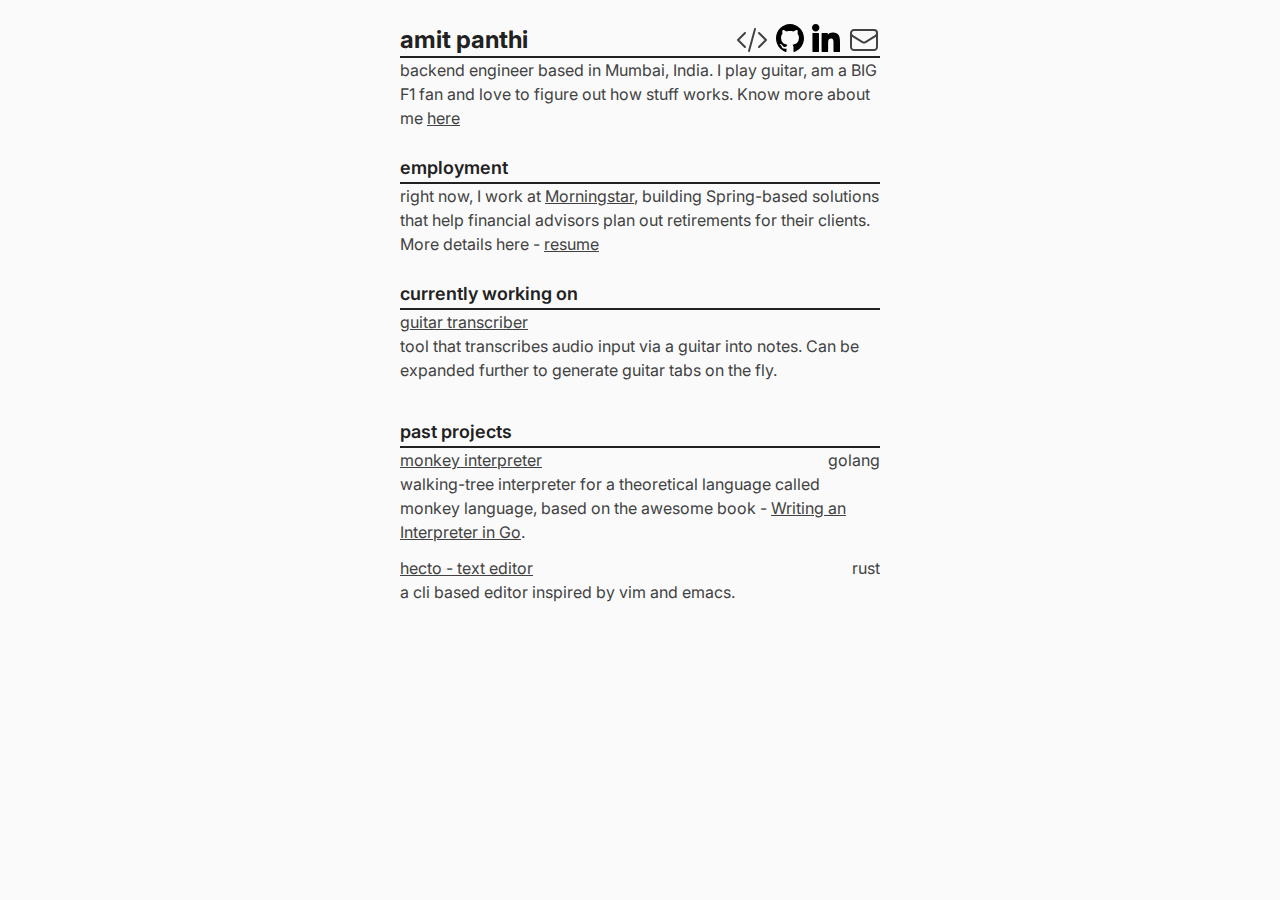
<file: index.html>
<!DOCTYPE html>
<html lang="en">
<head>
    <meta charset="UTF-8">
    <meta name="viewport" content="width=device-width, initial-scale=1.0">
    <link href="./src/output.css" rel="stylesheet">
    <title>Amit Panthi</title>
    <link rel="icon" type="image/x-icon" href="/resources/img/favicon.ico">
</head>
<body>
    <main>
        <div class="pt-6">
            <div class="flex justify-between  border-b-2 border-primary">
                <h1 class="text-2xl font-bold text-primary"><a href="/">amit panthi</a></h1>
                <div class="flex gap-2">
                    <a href="./devlog.html">
                        <svg class="size-8" xmlns="http://www.w3.org/2000/svg" fill="none" viewBox="0 0 24 24" stroke-width="1.5" stroke="currentColor" class="size-6">
                            <path stroke-linecap="round" stroke-linejoin="round" d="M17.25 6.75 22.5 12l-5.25 5.25m-10.5 0L1.5 12l5.25-5.25m7.5-3-4.5 16.5" />
                          </svg>                          
                    </a>
                    <a href="https://github.com/amitpanthi">
                        <svg class="size-7" viewBox="0 0 20 20" version="1.1" xmlns="http://www.w3.org/2000/svg" xmlns:xlink="http://www.w3.org/1999/xlink" fill="#000000"><g id="SVGRepo_bgCarrier" stroke-width="0"></g><g id="SVGRepo_tracerCarrier" stroke-linecap="round" stroke-linejoin="round"></g><g id="SVGRepo_iconCarrier"> <desc>Created with Sketch.</desc> <defs> </defs> <g id="Page-1" stroke="none" stroke-width="1" fill="none" fill-rule="evenodd"> <g id="Dribbble-Light-Preview" transform="translate(-140.000000, -7559.000000)" fill="#000000"> <g id="icons" transform="translate(56.000000, 160.000000)"> <path d="M94,7399 C99.523,7399 104,7403.59 104,7409.253 C104,7413.782 101.138,7417.624 97.167,7418.981 C96.66,7419.082 96.48,7418.762 96.48,7418.489 C96.48,7418.151 96.492,7417.047 96.492,7415.675 C96.492,7414.719 96.172,7414.095 95.813,7413.777 C98.04,7413.523 100.38,7412.656 100.38,7408.718 C100.38,7407.598 99.992,7406.684 99.35,7405.966 C99.454,7405.707 99.797,7404.664 99.252,7403.252 C99.252,7403.252 98.414,7402.977 96.505,7404.303 C95.706,7404.076 94.85,7403.962 94,7403.958 C93.15,7403.962 92.295,7404.076 91.497,7404.303 C89.586,7402.977 88.746,7403.252 88.746,7403.252 C88.203,7404.664 88.546,7405.707 88.649,7405.966 C88.01,7406.684 87.619,7407.598 87.619,7408.718 C87.619,7412.646 89.954,7413.526 92.175,7413.785 C91.889,7414.041 91.63,7414.493 91.54,7415.156 C90.97,7415.418 89.522,7415.871 88.63,7414.304 C88.63,7414.304 88.101,7413.319 87.097,7413.247 C87.097,7413.247 86.122,7413.234 87.029,7413.87 C87.029,7413.87 87.684,7414.185 88.139,7415.37 C88.139,7415.37 88.726,7417.2 91.508,7416.58 C91.513,7417.437 91.522,7418.245 91.522,7418.489 C91.522,7418.76 91.338,7419.077 90.839,7418.982 C86.865,7417.627 84,7413.783 84,7409.253 C84,7403.59 88.478,7399 94,7399""> </path> </g> </g> </g> </g></svg>
                    </a>
                    <a href="https://www.linkedin.com/in/amit-panthi/">
                        <svg class="size-7" fill="#000000" height="200px" width="200px" version="1.1" id="Layer_1" xmlns="http://www.w3.org/2000/svg" xmlns:xlink="http://www.w3.org/1999/xlink" viewBox="0 0 310 310" xml:space="preserve"><g id="SVGRepo_bgCarrier" stroke-width="0"></g><g id="SVGRepo_tracerCarrier" stroke-linecap="round" stroke-linejoin="round"></g><g id="SVGRepo_iconCarrier"> <g id="XMLID_801_"> <path id="XMLID_802_" d="M72.16,99.73H9.927c-2.762,0-5,2.239-5,5v199.928c0,2.762,2.238,5,5,5H72.16c2.762,0,5-2.238,5-5V104.73 C77.16,101.969,74.922,99.73,72.16,99.73z"></path> <path id="XMLID_803_" d="M41.066,0.341C18.422,0.341,0,18.743,0,41.362C0,63.991,18.422,82.4,41.066,82.4 c22.626,0,41.033-18.41,41.033-41.038C82.1,18.743,63.692,0.341,41.066,0.341z"></path> <path id="XMLID_804_" d="M230.454,94.761c-24.995,0-43.472,10.745-54.679,22.954V104.73c0-2.761-2.238-5-5-5h-59.599 c-2.762,0-5,2.239-5,5v199.928c0,2.762,2.238,5,5,5h62.097c2.762,0,5-2.238,5-5v-98.918c0-33.333,9.054-46.319,32.29-46.319 c25.306,0,27.317,20.818,27.317,48.034v97.204c0,2.762,2.238,5,5,5H305c2.762,0,5-2.238,5-5V194.995 C310,145.43,300.549,94.761,230.454,94.761z"></path> </g> </g></svg>
                    </a>
                    
                    <a href="mailto:apanthi08@gmail.com">
                        <svg xmlns="http://www.w3.org/2000/svg" fill="none" viewBox="0 0 24 24" stroke-width="1.5" stroke="currentColor" class="size-8">
                            <path stroke-linecap="round" stroke-linejoin="round" d="M21.75 6.75v10.5a2.25 2.25 0 0 1-2.25 2.25h-15a2.25 2.25 0 0 1-2.25-2.25V6.75m19.5 0A2.25 2.25 0 0 0 19.5 4.5h-15a2.25 2.25 0 0 0-2.25 2.25m19.5 0v.243a2.25 2.25 0 0 1-1.07 1.916l-7.5 4.615a2.25 2.25 0 0 1-2.36 0L3.32 8.91a2.25 2.25 0 0 1-1.07-1.916V6.75" />
                          </svg>
                    </a>
                </div>
            </div>
            <span>backend engineer based in Mumbai, India. I play guitar, am a BIG F1 fan and love to figure out how stuff works. Know more about me <a class="underline" href="/about.html">here</a></span>
            <!-- <br>
            <span>for chatting about tech, music, guitars, f1 or anything in between, feel free to <a href="mailto:apanthi08@gmail.com" class="underline">hit me up via email.</a></span> -->
        </div>
    
        <div class="pt-6">
            <h3 class="text-lg text-primary font-semibold border-b-2 border-primary">employment</h3>
            <span>right now, I work at <a class="underline" href="https://www.morningstar.com/">Morningstar</a>, building Spring-based solutions that help financial advisors plan out retirements for their clients. More details here - <a href="../resources/AmitPanthi Resume.pdf" download="Amit's Resume.pdf" class="underline">resume</a>
            </span>
        </div>

        <div class="pt-6"> 
            <h3 class="text-lg font-semibold border-b-2 border-primary text-primary">currently working on</h3>
            
            <div class="pb-3"> <!-- project container -->
                <div class="flex justify-start">
                    <span class="underline">guitar transcriber</span>
                </div>
                <span>tool that transcribes audio input via a guitar into notes. Can be expanded further to generate guitar tabs on the fly.</span>
            </div>
        </div>
    
        <div class="pt-6"> 
            <h3 class="text-lg font-semibold border-b-2 border-primary text-primary">past projects</h3>
            
            <div class="pb-3"> <!-- project container -->
                <div class="flex justify-between">
                    <a class="underline" href="/monkey.html">monkey interpreter</a>
                    <span>golang</span>
                </div>
                <span>walking-tree interpreter for a theoretical language called monkey language, based on the awesome book - <a class="underline" href="https://interpreterbook.com/">Writing an Interpreter in Go</a>.</span>
            </div>

            <div class="pb-3"> <!-- project container -->
                <div class="flex justify-between">
                    <a class="underline" href="/hecto.html">hecto - text editor</a>
                    <span>rust</span>
                </div>
                <span>a cli based editor inspired by vim and emacs.</span>
            </div>
        </div>
    </main>
</body>
</html>
</file>
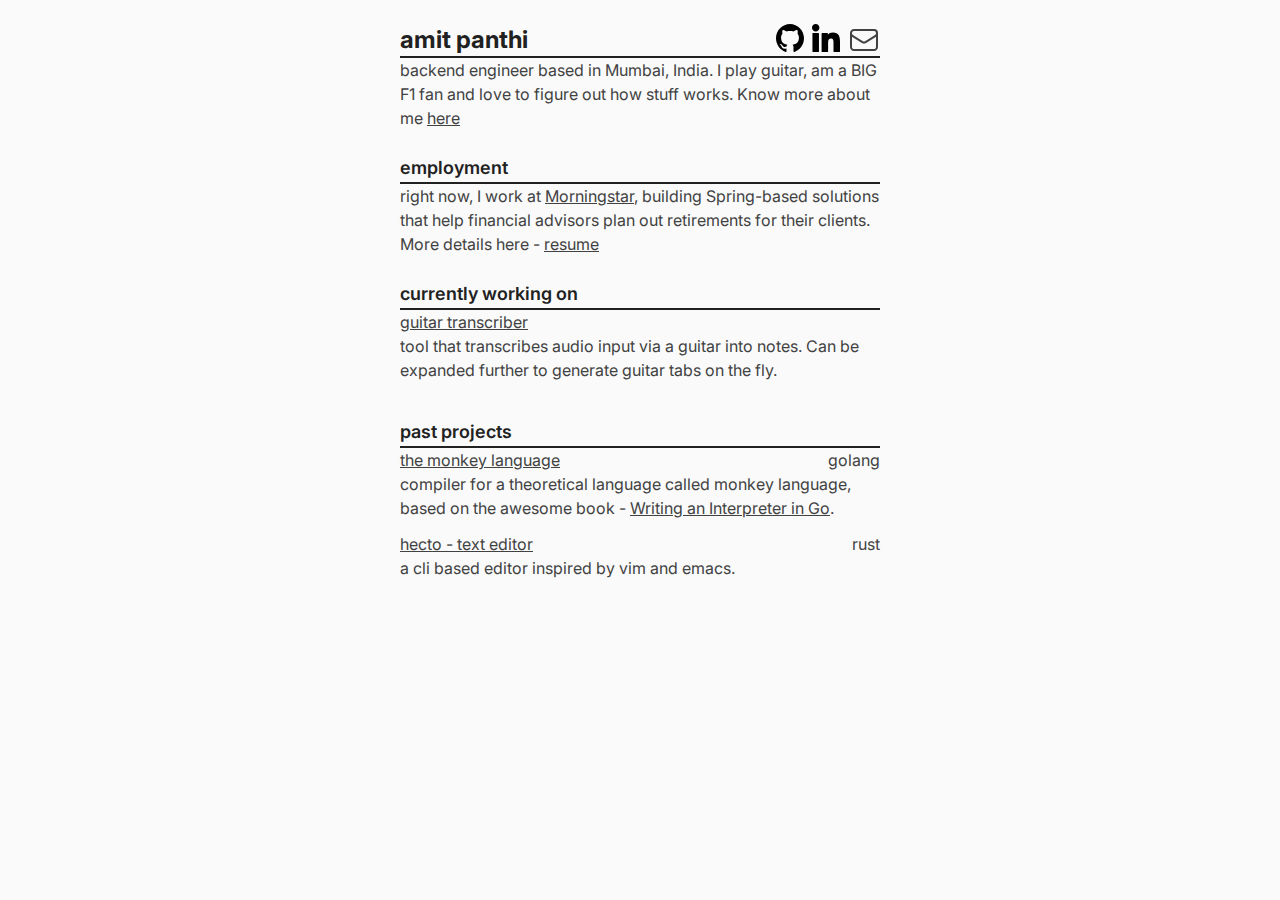
<file: src/index.html>
<!DOCTYPE html>
<html lang="en">
<head>
    <meta charset="UTF-8">
    <meta name="viewport" content="width=device-width, initial-scale=1.0">
    <link href="./output.css" rel="stylesheet">
</head>
<body>
    <main>
        <div class="pt-6">
            <div class="flex justify-between  border-b-2 border-primary">
                <h1 class="text-2xl font-bold text-primary"><a href="/src/index.html">amit panthi</a></h1>
                <div class="flex gap-2">
                    <a href="https://github.com/amitpanthi">
                        <svg class="size-7" viewBox="0 0 20 20" version="1.1" xmlns="http://www.w3.org/2000/svg" xmlns:xlink="http://www.w3.org/1999/xlink" fill="#000000"><g id="SVGRepo_bgCarrier" stroke-width="0"></g><g id="SVGRepo_tracerCarrier" stroke-linecap="round" stroke-linejoin="round"></g><g id="SVGRepo_iconCarrier"> <desc>Created with Sketch.</desc> <defs> </defs> <g id="Page-1" stroke="none" stroke-width="1" fill="none" fill-rule="evenodd"> <g id="Dribbble-Light-Preview" transform="translate(-140.000000, -7559.000000)" fill="#000000"> <g id="icons" transform="translate(56.000000, 160.000000)"> <path d="M94,7399 C99.523,7399 104,7403.59 104,7409.253 C104,7413.782 101.138,7417.624 97.167,7418.981 C96.66,7419.082 96.48,7418.762 96.48,7418.489 C96.48,7418.151 96.492,7417.047 96.492,7415.675 C96.492,7414.719 96.172,7414.095 95.813,7413.777 C98.04,7413.523 100.38,7412.656 100.38,7408.718 C100.38,7407.598 99.992,7406.684 99.35,7405.966 C99.454,7405.707 99.797,7404.664 99.252,7403.252 C99.252,7403.252 98.414,7402.977 96.505,7404.303 C95.706,7404.076 94.85,7403.962 94,7403.958 C93.15,7403.962 92.295,7404.076 91.497,7404.303 C89.586,7402.977 88.746,7403.252 88.746,7403.252 C88.203,7404.664 88.546,7405.707 88.649,7405.966 C88.01,7406.684 87.619,7407.598 87.619,7408.718 C87.619,7412.646 89.954,7413.526 92.175,7413.785 C91.889,7414.041 91.63,7414.493 91.54,7415.156 C90.97,7415.418 89.522,7415.871 88.63,7414.304 C88.63,7414.304 88.101,7413.319 87.097,7413.247 C87.097,7413.247 86.122,7413.234 87.029,7413.87 C87.029,7413.87 87.684,7414.185 88.139,7415.37 C88.139,7415.37 88.726,7417.2 91.508,7416.58 C91.513,7417.437 91.522,7418.245 91.522,7418.489 C91.522,7418.76 91.338,7419.077 90.839,7418.982 C86.865,7417.627 84,7413.783 84,7409.253 C84,7403.59 88.478,7399 94,7399""> </path> </g> </g> </g> </g></svg>
                    </a>
                    <a href="https://www.linkedin.com/in/amit-panthi/">
                        <svg class="size-7" fill="#000000" height="200px" width="200px" version="1.1" id="Layer_1" xmlns="http://www.w3.org/2000/svg" xmlns:xlink="http://www.w3.org/1999/xlink" viewBox="0 0 310 310" xml:space="preserve"><g id="SVGRepo_bgCarrier" stroke-width="0"></g><g id="SVGRepo_tracerCarrier" stroke-linecap="round" stroke-linejoin="round"></g><g id="SVGRepo_iconCarrier"> <g id="XMLID_801_"> <path id="XMLID_802_" d="M72.16,99.73H9.927c-2.762,0-5,2.239-5,5v199.928c0,2.762,2.238,5,5,5H72.16c2.762,0,5-2.238,5-5V104.73 C77.16,101.969,74.922,99.73,72.16,99.73z"></path> <path id="XMLID_803_" d="M41.066,0.341C18.422,0.341,0,18.743,0,41.362C0,63.991,18.422,82.4,41.066,82.4 c22.626,0,41.033-18.41,41.033-41.038C82.1,18.743,63.692,0.341,41.066,0.341z"></path> <path id="XMLID_804_" d="M230.454,94.761c-24.995,0-43.472,10.745-54.679,22.954V104.73c0-2.761-2.238-5-5-5h-59.599 c-2.762,0-5,2.239-5,5v199.928c0,2.762,2.238,5,5,5h62.097c2.762,0,5-2.238,5-5v-98.918c0-33.333,9.054-46.319,32.29-46.319 c25.306,0,27.317,20.818,27.317,48.034v97.204c0,2.762,2.238,5,5,5H305c2.762,0,5-2.238,5-5V194.995 C310,145.43,300.549,94.761,230.454,94.761z"></path> </g> </g></svg>
                    </a>
                    
                    <a href="mailto:apanthi08@gmail.com">
                        <svg xmlns="http://www.w3.org/2000/svg" fill="none" viewBox="0 0 24 24" stroke-width="1.5" stroke="currentColor" class="size-8">
                            <path stroke-linecap="round" stroke-linejoin="round" d="M21.75 6.75v10.5a2.25 2.25 0 0 1-2.25 2.25h-15a2.25 2.25 0 0 1-2.25-2.25V6.75m19.5 0A2.25 2.25 0 0 0 19.5 4.5h-15a2.25 2.25 0 0 0-2.25 2.25m19.5 0v.243a2.25 2.25 0 0 1-1.07 1.916l-7.5 4.615a2.25 2.25 0 0 1-2.36 0L3.32 8.91a2.25 2.25 0 0 1-1.07-1.916V6.75" />
                          </svg>
                    </a>
                </div>
            </div>
            <span>backend engineer based in Mumbai, India. I play guitar, am a BIG F1 fan and love to figure out how stuff works. Know more about me <a class="underline" href="/src/about.html">here</a></span>
            <!-- <br>
            <span>for chatting about tech, music, guitars, f1 or anything in between, feel free to <a href="mailto:apanthi08@gmail.com" class="underline">hit me up via email.</a></span> -->
        </div>
    
        <div class="pt-6">
            <h3 class="text-lg text-primary font-semibold border-b-2 border-primary">employment</h3>
            <span>right now, I work at <a class="underline" href="https://www.morningstar.com/">Morningstar</a>, building Spring-based solutions that help financial advisors plan out retirements for their clients. More details here - <a href="../resources/AmitPanthi Resume.pdf" download="Amit's Resume.pdf" class="underline">resume</a>
            </span>
        </div>

        <div class="pt-6"> 
            <h3 class="text-lg font-semibold border-b-2 border-primary text-primary">currently working on</h3>
            
            <div class="pb-3"> <!-- project container -->
                <div class="flex justify-start">
                    <span class="underline">guitar transcriber</span>
                </div>
                <span>tool that transcribes audio input via a guitar into notes. Can be expanded further to generate guitar tabs on the fly.</span>
            </div>
        </div>
    
        <div class="pt-6"> 
            <h3 class="text-lg font-semibold border-b-2 border-primary text-primary">past projects</h3>
            
            <div class="pb-3"> <!-- project container -->
                <div class="flex justify-between">
                    <span class="underline">the monkey language</span>
                    <span>golang</span>
                </div>
                <span>compiler for a theoretical language called monkey language, based on the awesome book - <a class="underline" href="https://interpreterbook.com/">Writing an Interpreter in Go</a>.</span>
            </div>

            <div class="pb-3"> <!-- project container -->
                <div class="flex justify-between">
                    <span class="underline">hecto - text editor</span>
                    <span>rust</span>
                </div>
                <span>a cli based editor inspired by vim and emacs.</span>
            </div>
        </div>
    </main>
</body>
</html>
</file>
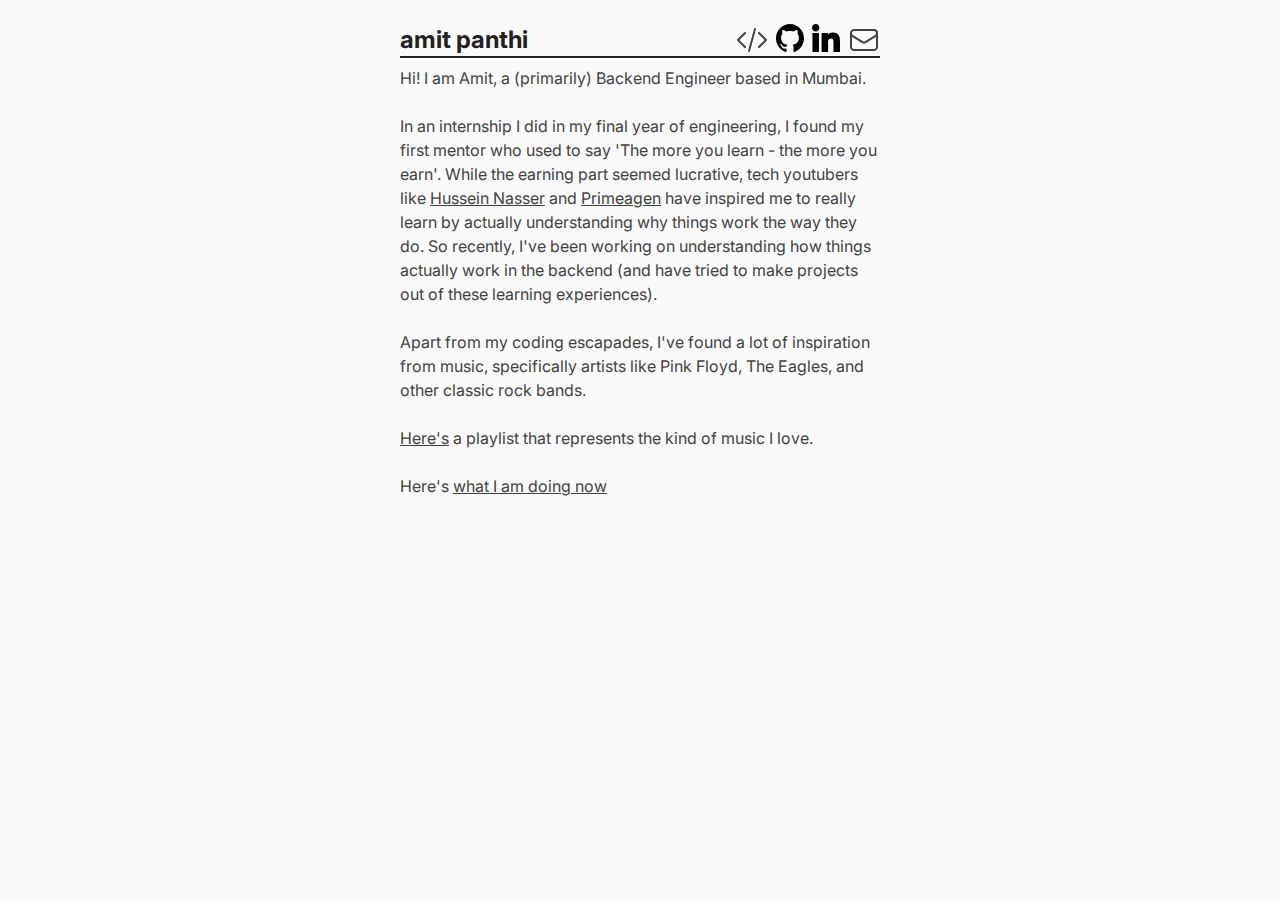
<file: about.html>
<!DOCTYPE html>
<html lang="en">
<head>
    <meta charset="UTF-8">
    <meta name="viewport" content="width=device-width, initial-scale=1.0">
    <link href="./src/output.css" rel="stylesheet">
    <title>About</title>
    <link rel="icon" type="image/x-icon" href="/resources/img/favicon.ico">
</head>
<body>
    <main>
        <div class="flex justify-between  border-b-2 border-primary pt-6">
            <h1 class="text-2xl font-bold text-primary"><a href="/">amit panthi</a></h1>
            <div class="flex gap-2">
                <a href="./devlog.html">
                    <svg class="size-8" xmlns="http://www.w3.org/2000/svg" fill="none" viewBox="0 0 24 24" stroke-width="1.5" stroke="currentColor" class="size-6">
                        <path stroke-linecap="round" stroke-linejoin="round" d="M17.25 6.75 22.5 12l-5.25 5.25m-10.5 0L1.5 12l5.25-5.25m7.5-3-4.5 16.5" />
                      </svg>                          
                </a>
                <a href="https://github.com/amitpanthi">
                    <svg class="size-7" viewBox="0 0 20 20" version="1.1" xmlns="http://www.w3.org/2000/svg" xmlns:xlink="http://www.w3.org/1999/xlink" fill="#000000"><g id="SVGRepo_bgCarrier" stroke-width="0"></g><g id="SVGRepo_tracerCarrier" stroke-linecap="round" stroke-linejoin="round"></g><g id="SVGRepo_iconCarrier"> <desc>Created with Sketch.</desc> <defs> </defs> <g id="Page-1" stroke="none" stroke-width="1" fill="none" fill-rule="evenodd"> <g id="Dribbble-Light-Preview" transform="translate(-140.000000, -7559.000000)" fill="#000000"> <g id="icons" transform="translate(56.000000, 160.000000)"> <path d="M94,7399 C99.523,7399 104,7403.59 104,7409.253 C104,7413.782 101.138,7417.624 97.167,7418.981 C96.66,7419.082 96.48,7418.762 96.48,7418.489 C96.48,7418.151 96.492,7417.047 96.492,7415.675 C96.492,7414.719 96.172,7414.095 95.813,7413.777 C98.04,7413.523 100.38,7412.656 100.38,7408.718 C100.38,7407.598 99.992,7406.684 99.35,7405.966 C99.454,7405.707 99.797,7404.664 99.252,7403.252 C99.252,7403.252 98.414,7402.977 96.505,7404.303 C95.706,7404.076 94.85,7403.962 94,7403.958 C93.15,7403.962 92.295,7404.076 91.497,7404.303 C89.586,7402.977 88.746,7403.252 88.746,7403.252 C88.203,7404.664 88.546,7405.707 88.649,7405.966 C88.01,7406.684 87.619,7407.598 87.619,7408.718 C87.619,7412.646 89.954,7413.526 92.175,7413.785 C91.889,7414.041 91.63,7414.493 91.54,7415.156 C90.97,7415.418 89.522,7415.871 88.63,7414.304 C88.63,7414.304 88.101,7413.319 87.097,7413.247 C87.097,7413.247 86.122,7413.234 87.029,7413.87 C87.029,7413.87 87.684,7414.185 88.139,7415.37 C88.139,7415.37 88.726,7417.2 91.508,7416.58 C91.513,7417.437 91.522,7418.245 91.522,7418.489 C91.522,7418.76 91.338,7419.077 90.839,7418.982 C86.865,7417.627 84,7413.783 84,7409.253 C84,7403.59 88.478,7399 94,7399""> </path> </g> </g> </g> </g></svg>
                </a>
                <a href="https://www.linkedin.com/in/amit-panthi/">
                    <svg class="size-7" fill="#000000" height="200px" width="200px" version="1.1" id="Layer_1" xmlns="http://www.w3.org/2000/svg" xmlns:xlink="http://www.w3.org/1999/xlink" viewBox="0 0 310 310" xml:space="preserve"><g id="SVGRepo_bgCarrier" stroke-width="0"></g><g id="SVGRepo_tracerCarrier" stroke-linecap="round" stroke-linejoin="round"></g><g id="SVGRepo_iconCarrier"> <g id="XMLID_801_"> <path id="XMLID_802_" d="M72.16,99.73H9.927c-2.762,0-5,2.239-5,5v199.928c0,2.762,2.238,5,5,5H72.16c2.762,0,5-2.238,5-5V104.73 C77.16,101.969,74.922,99.73,72.16,99.73z"></path> <path id="XMLID_803_" d="M41.066,0.341C18.422,0.341,0,18.743,0,41.362C0,63.991,18.422,82.4,41.066,82.4 c22.626,0,41.033-18.41,41.033-41.038C82.1,18.743,63.692,0.341,41.066,0.341z"></path> <path id="XMLID_804_" d="M230.454,94.761c-24.995,0-43.472,10.745-54.679,22.954V104.73c0-2.761-2.238-5-5-5h-59.599 c-2.762,0-5,2.239-5,5v199.928c0,2.762,2.238,5,5,5h62.097c2.762,0,5-2.238,5-5v-98.918c0-33.333,9.054-46.319,32.29-46.319 c25.306,0,27.317,20.818,27.317,48.034v97.204c0,2.762,2.238,5,5,5H305c2.762,0,5-2.238,5-5V194.995 C310,145.43,300.549,94.761,230.454,94.761z"></path> </g> </g></svg>
                </a>
                
                <a href="mailto:apanthi08@gmail.com">
                    <svg xmlns="http://www.w3.org/2000/svg" fill="none" viewBox="0 0 24 24" stroke-width="1.5" stroke="currentColor" class="size-8">
                        <path stroke-linecap="round" stroke-linejoin="round" d="M21.75 6.75v10.5a2.25 2.25 0 0 1-2.25 2.25h-15a2.25 2.25 0 0 1-2.25-2.25V6.75m19.5 0A2.25 2.25 0 0 0 19.5 4.5h-15a2.25 2.25 0 0 0-2.25 2.25m19.5 0v.243a2.25 2.25 0 0 1-1.07 1.916l-7.5 4.615a2.25 2.25 0 0 1-2.36 0L3.32 8.91a2.25 2.25 0 0 1-1.07-1.916V6.75" />
                      </svg>
                </a>
            </div>
        </div>
        <div class="pt-2">
            <span>Hi! I am Amit, a (primarily) Backend Engineer based in Mumbai.</span> <br><br>
            <span>In an internship I did in my final year of engineering, I found my first mentor who used to say 'The more you learn - the more you earn'. While the earning part seemed lucrative, tech youtubers like <a class="underline" href="https://www.youtube.com/@hnasr">Hussein Nasser</a> and <a href="https://www.youtube.com/@ThePrimeTimeagen" class="underline">Primeagen</a> have inspired me to really learn by actually understanding why things work the way they do. So recently, I've been working on understanding how things actually work in the backend (and have tried to make projects out of these learning experiences).</span> <br><br>
            <span>Apart from my coding escapades, I've found a lot of inspiration from music, specifically artists like Pink Floyd, The Eagles, and other classic rock bands.</span> <br><br>
            <span><a class="underline" href="https://open.spotify.com/playlist/1F0Kp9x2nicggMhW96GKWY?si=a2ee7b1db3654972">Here's</a> a playlist that represents the kind of music I love.</span> <br><br>
            <span>Here's <a class="underline" href="/now.html">what I am doing now</a></span>
        </div>
    </main>
</body>
</html>
</file>
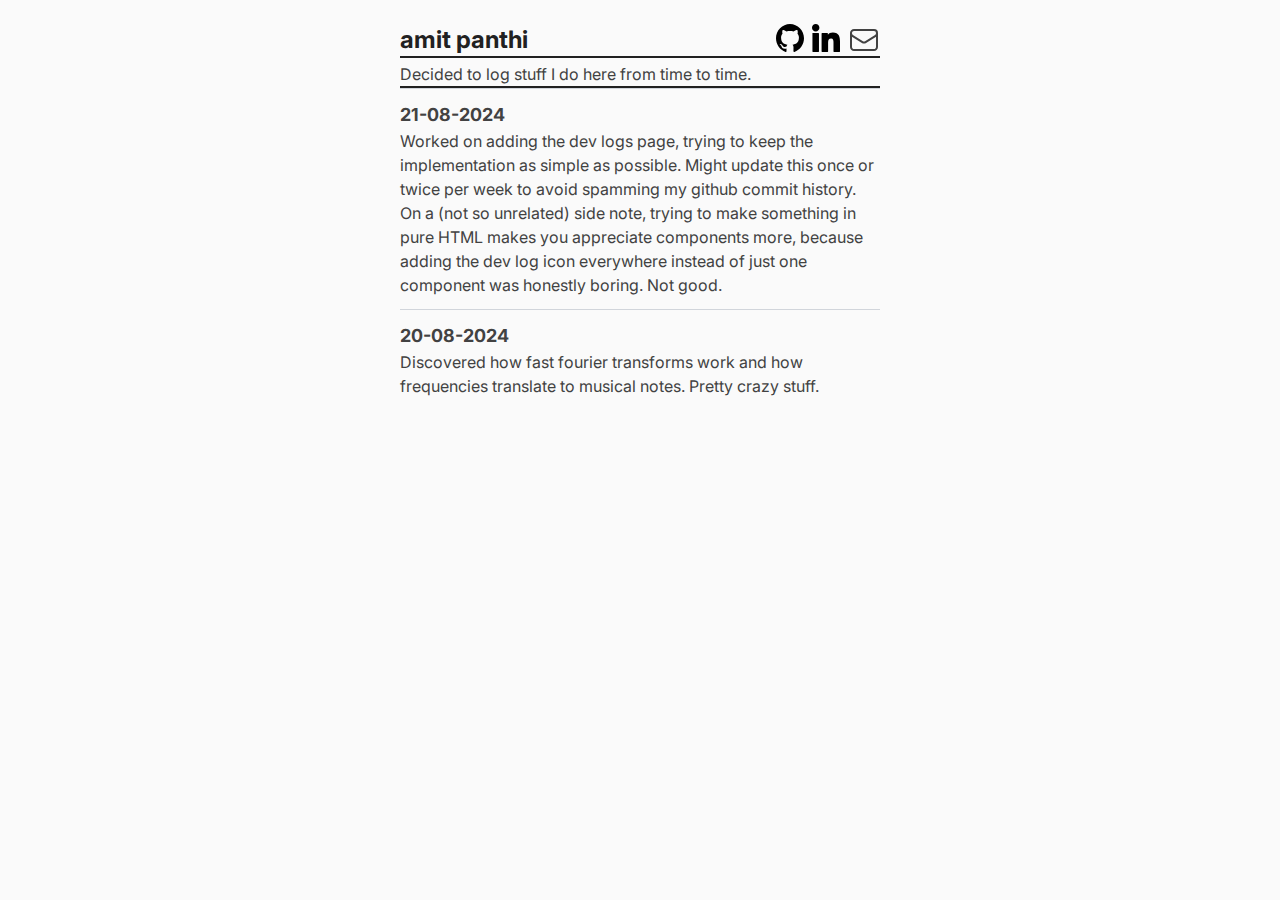
<file: devlog.html>
<!DOCTYPE html>
<html lang="en">
<head>
    <meta charset="UTF-8">
    <meta name="viewport" content="width=device-width, initial-scale=1.0">
    <title>Document</title>
    <link rel="icon" type="image/x-icon" href="/resources/img/favicon.ico">
    <!-- <script data-main = "scripts/parseLogContents" src = "scripts/require.js"></script> -->
    <script src="./src/parseLogContents.js"></script>
    <link href="./src/output.css" rel="stylesheet">
</head>
<body>
    <main>
        <div class="flex justify-between  border-b-2 border-primary pt-6">
            <h1 class="text-2xl font-bold text-primary"><a href="/">amit panthi</a></h1>
            <div class="flex gap-2">
                <a href="https://github.com/amitpanthi">
                    <svg class="size-7" viewBox="0 0 20 20" version="1.1" xmlns="http://www.w3.org/2000/svg" xmlns:xlink="http://www.w3.org/1999/xlink" fill="#000000"><g id="SVGRepo_bgCarrier" stroke-width="0"></g><g id="SVGRepo_tracerCarrier" stroke-linecap="round" stroke-linejoin="round"></g><g id="SVGRepo_iconCarrier"> <desc>Created with Sketch.</desc> <defs> </defs> <g id="Page-1" stroke="none" stroke-width="1" fill="none" fill-rule="evenodd"> <g id="Dribbble-Light-Preview" transform="translate(-140.000000, -7559.000000)" fill="#000000"> <g id="icons" transform="translate(56.000000, 160.000000)"> <path d="M94,7399 C99.523,7399 104,7403.59 104,7409.253 C104,7413.782 101.138,7417.624 97.167,7418.981 C96.66,7419.082 96.48,7418.762 96.48,7418.489 C96.48,7418.151 96.492,7417.047 96.492,7415.675 C96.492,7414.719 96.172,7414.095 95.813,7413.777 C98.04,7413.523 100.38,7412.656 100.38,7408.718 C100.38,7407.598 99.992,7406.684 99.35,7405.966 C99.454,7405.707 99.797,7404.664 99.252,7403.252 C99.252,7403.252 98.414,7402.977 96.505,7404.303 C95.706,7404.076 94.85,7403.962 94,7403.958 C93.15,7403.962 92.295,7404.076 91.497,7404.303 C89.586,7402.977 88.746,7403.252 88.746,7403.252 C88.203,7404.664 88.546,7405.707 88.649,7405.966 C88.01,7406.684 87.619,7407.598 87.619,7408.718 C87.619,7412.646 89.954,7413.526 92.175,7413.785 C91.889,7414.041 91.63,7414.493 91.54,7415.156 C90.97,7415.418 89.522,7415.871 88.63,7414.304 C88.63,7414.304 88.101,7413.319 87.097,7413.247 C87.097,7413.247 86.122,7413.234 87.029,7413.87 C87.029,7413.87 87.684,7414.185 88.139,7415.37 C88.139,7415.37 88.726,7417.2 91.508,7416.58 C91.513,7417.437 91.522,7418.245 91.522,7418.489 C91.522,7418.76 91.338,7419.077 90.839,7418.982 C86.865,7417.627 84,7413.783 84,7409.253 C84,7403.59 88.478,7399 94,7399""> </path> </g> </g> </g> </g></svg>
                </a>
                <a href="https://www.linkedin.com/in/amit-panthi/">
                    <svg class="size-7" fill="#000000" height="200px" width="200px" version="1.1" id="Layer_1" xmlns="http://www.w3.org/2000/svg" xmlns:xlink="http://www.w3.org/1999/xlink" viewBox="0 0 310 310" xml:space="preserve"><g id="SVGRepo_bgCarrier" stroke-width="0"></g><g id="SVGRepo_tracerCarrier" stroke-linecap="round" stroke-linejoin="round"></g><g id="SVGRepo_iconCarrier"> <g id="XMLID_801_"> <path id="XMLID_802_" d="M72.16,99.73H9.927c-2.762,0-5,2.239-5,5v199.928c0,2.762,2.238,5,5,5H72.16c2.762,0,5-2.238,5-5V104.73 C77.16,101.969,74.922,99.73,72.16,99.73z"></path> <path id="XMLID_803_" d="M41.066,0.341C18.422,0.341,0,18.743,0,41.362C0,63.991,18.422,82.4,41.066,82.4 c22.626,0,41.033-18.41,41.033-41.038C82.1,18.743,63.692,0.341,41.066,0.341z"></path> <path id="XMLID_804_" d="M230.454,94.761c-24.995,0-43.472,10.745-54.679,22.954V104.73c0-2.761-2.238-5-5-5h-59.599 c-2.762,0-5,2.239-5,5v199.928c0,2.762,2.238,5,5,5h62.097c2.762,0,5-2.238,5-5v-98.918c0-33.333,9.054-46.319,32.29-46.319 c25.306,0,27.317,20.818,27.317,48.034v97.204c0,2.762,2.238,5,5,5H305c2.762,0,5-2.238,5-5V194.995 C310,145.43,300.549,94.761,230.454,94.761z"></path> </g> </g></svg>
                </a>
                
                <a href="mailto:apanthi08@gmail.com">
                    <svg xmlns="http://www.w3.org/2000/svg" fill="none" viewBox="0 0 24 24" stroke-width="1.5" stroke="currentColor" class="size-8">
                        <path stroke-linecap="round" stroke-linejoin="round" d="M21.75 6.75v10.5a2.25 2.25 0 0 1-2.25 2.25h-15a2.25 2.25 0 0 1-2.25-2.25V6.75m19.5 0A2.25 2.25 0 0 0 19.5 4.5h-15a2.25 2.25 0 0 0-2.25 2.25m19.5 0v.243a2.25 2.25 0 0 1-1.07 1.916l-7.5 4.615a2.25 2.25 0 0 1-2.36 0L3.32 8.91a2.25 2.25 0 0 1-1.07-1.916V6.75" />
                      </svg>
                </a>
            </div>
        </div>
        <div class="pt-1">
            <span>Decided to log stuff I do here from time to time.</span>
        </div>
        <div class="log-container border-t-2 border-primary" id="log-container">
            <!-- log items go here -->
        </div>
    </main>
</body>
</html>
</file>
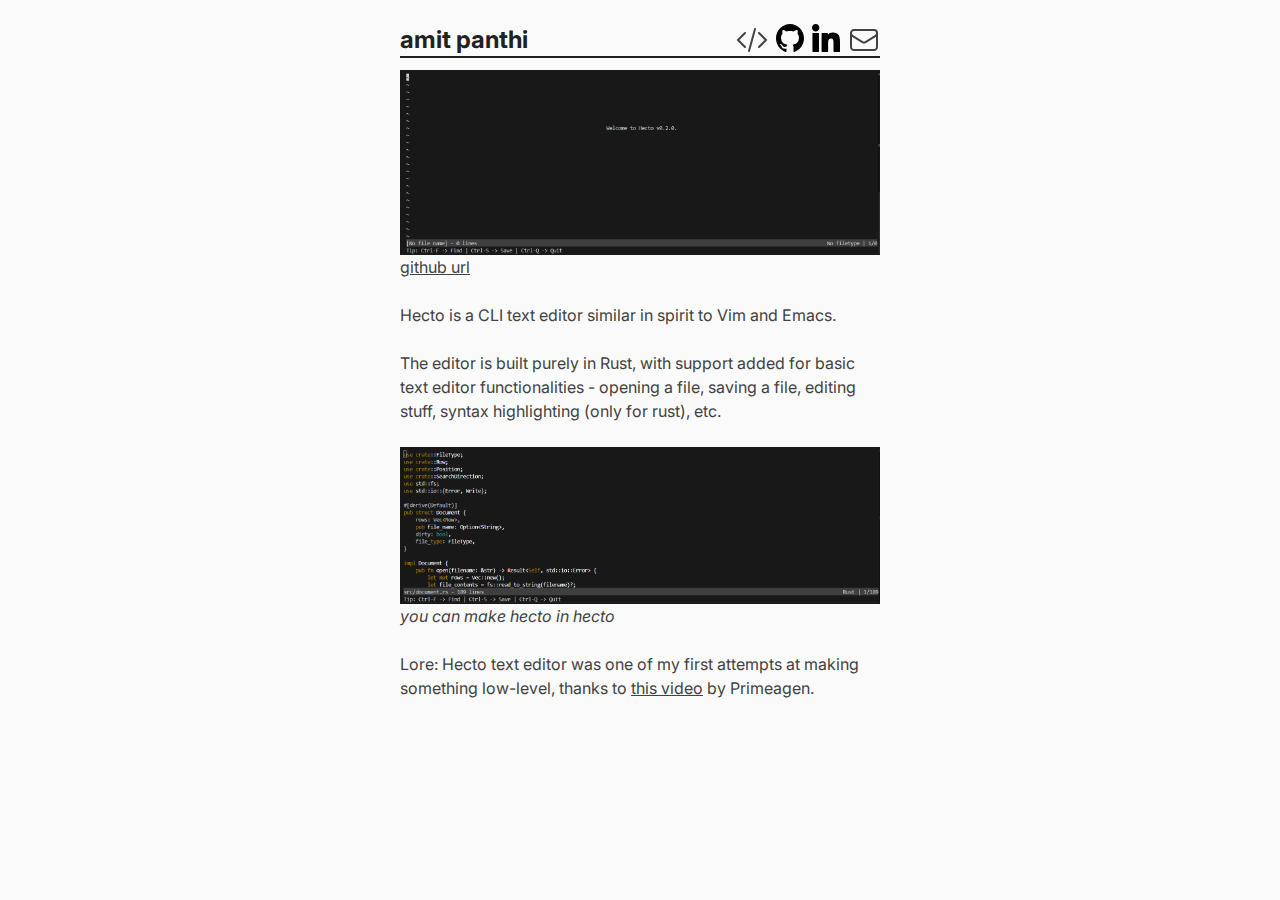
<file: hecto.html>
<!DOCTYPE html>
<html lang="en">
<head>
    <meta charset="UTF-8">
    <meta name="viewport" content="width=device-width, initial-scale=1.0">
    <title>Hecto</title>
    <link href="./src/output.css" rel="stylesheet">
    <link rel="icon" type="image/x-icon" href="/resources/img/favicon.ico">
</head>
<body>
    <main>
        <div class="flex justify-between  border-b-2 border-primary pt-6">
            <h1 class="text-2xl font-bold text-primary"><a href="/">amit panthi</a></h1>
            <div class="flex gap-2">
                <a href="./devlog.html">
                    <svg class="size-8" xmlns="http://www.w3.org/2000/svg" fill="none" viewBox="0 0 24 24" stroke-width="1.5" stroke="currentColor" class="size-6">
                        <path stroke-linecap="round" stroke-linejoin="round" d="M17.25 6.75 22.5 12l-5.25 5.25m-10.5 0L1.5 12l5.25-5.25m7.5-3-4.5 16.5" />
                      </svg>                          
                </a>
                <a href="https://github.com/amitpanthi">
                    <svg class="size-7" viewBox="0 0 20 20" version="1.1" xmlns="http://www.w3.org/2000/svg" xmlns:xlink="http://www.w3.org/1999/xlink" fill="#000000"><g id="SVGRepo_bgCarrier" stroke-width="0"></g><g id="SVGRepo_tracerCarrier" stroke-linecap="round" stroke-linejoin="round"></g><g id="SVGRepo_iconCarrier"> <desc>Created with Sketch.</desc> <defs> </defs> <g id="Page-1" stroke="none" stroke-width="1" fill="none" fill-rule="evenodd"> <g id="Dribbble-Light-Preview" transform="translate(-140.000000, -7559.000000)" fill="#000000"> <g id="icons" transform="translate(56.000000, 160.000000)"> <path d="M94,7399 C99.523,7399 104,7403.59 104,7409.253 C104,7413.782 101.138,7417.624 97.167,7418.981 C96.66,7419.082 96.48,7418.762 96.48,7418.489 C96.48,7418.151 96.492,7417.047 96.492,7415.675 C96.492,7414.719 96.172,7414.095 95.813,7413.777 C98.04,7413.523 100.38,7412.656 100.38,7408.718 C100.38,7407.598 99.992,7406.684 99.35,7405.966 C99.454,7405.707 99.797,7404.664 99.252,7403.252 C99.252,7403.252 98.414,7402.977 96.505,7404.303 C95.706,7404.076 94.85,7403.962 94,7403.958 C93.15,7403.962 92.295,7404.076 91.497,7404.303 C89.586,7402.977 88.746,7403.252 88.746,7403.252 C88.203,7404.664 88.546,7405.707 88.649,7405.966 C88.01,7406.684 87.619,7407.598 87.619,7408.718 C87.619,7412.646 89.954,7413.526 92.175,7413.785 C91.889,7414.041 91.63,7414.493 91.54,7415.156 C90.97,7415.418 89.522,7415.871 88.63,7414.304 C88.63,7414.304 88.101,7413.319 87.097,7413.247 C87.097,7413.247 86.122,7413.234 87.029,7413.87 C87.029,7413.87 87.684,7414.185 88.139,7415.37 C88.139,7415.37 88.726,7417.2 91.508,7416.58 C91.513,7417.437 91.522,7418.245 91.522,7418.489 C91.522,7418.76 91.338,7419.077 90.839,7418.982 C86.865,7417.627 84,7413.783 84,7409.253 C84,7403.59 88.478,7399 94,7399""> </path> </g> </g> </g> </g></svg>
                </a>
                <a href="https://www.linkedin.com/in/amit-panthi/">
                    <svg class="size-7" fill="#000000" height="200px" width="200px" version="1.1" id="Layer_1" xmlns="http://www.w3.org/2000/svg" xmlns:xlink="http://www.w3.org/1999/xlink" viewBox="0 0 310 310" xml:space="preserve"><g id="SVGRepo_bgCarrier" stroke-width="0"></g><g id="SVGRepo_tracerCarrier" stroke-linecap="round" stroke-linejoin="round"></g><g id="SVGRepo_iconCarrier"> <g id="XMLID_801_"> <path id="XMLID_802_" d="M72.16,99.73H9.927c-2.762,0-5,2.239-5,5v199.928c0,2.762,2.238,5,5,5H72.16c2.762,0,5-2.238,5-5V104.73 C77.16,101.969,74.922,99.73,72.16,99.73z"></path> <path id="XMLID_803_" d="M41.066,0.341C18.422,0.341,0,18.743,0,41.362C0,63.991,18.422,82.4,41.066,82.4 c22.626,0,41.033-18.41,41.033-41.038C82.1,18.743,63.692,0.341,41.066,0.341z"></path> <path id="XMLID_804_" d="M230.454,94.761c-24.995,0-43.472,10.745-54.679,22.954V104.73c0-2.761-2.238-5-5-5h-59.599 c-2.762,0-5,2.239-5,5v199.928c0,2.762,2.238,5,5,5h62.097c2.762,0,5-2.238,5-5v-98.918c0-33.333,9.054-46.319,32.29-46.319 c25.306,0,27.317,20.818,27.317,48.034v97.204c0,2.762,2.238,5,5,5H305c2.762,0,5-2.238,5-5V194.995 C310,145.43,300.549,94.761,230.454,94.761z"></path> </g> </g></svg>
                </a>
                
                <a href="mailto:apanthi08@gmail.com">
                    <svg xmlns="http://www.w3.org/2000/svg" fill="none" viewBox="0 0 24 24" stroke-width="1.5" stroke="currentColor" class="size-8">
                        <path stroke-linecap="round" stroke-linejoin="round" d="M21.75 6.75v10.5a2.25 2.25 0 0 1-2.25 2.25h-15a2.25 2.25 0 0 1-2.25-2.25V6.75m19.5 0A2.25 2.25 0 0 0 19.5 4.5h-15a2.25 2.25 0 0 0-2.25 2.25m19.5 0v.243a2.25 2.25 0 0 1-1.07 1.916l-7.5 4.615a2.25 2.25 0 0 1-2.36 0L3.32 8.91a2.25 2.25 0 0 1-1.07-1.916V6.75" />
                      </svg>
                </a>
            </div>
        </div>
        <div class="pt-3">
            <img src="./resources/img/hecto.png" alt="hecto">
            <a class="underline" href="https://github.com/amitpanthi/hecto-text/">github url</a><br><br>
            <span>Hecto is a CLI text editor similar in spirit to <a href="https://www.vim.org/">Vim</a> and <a href="https://www.gnu.org/software/emacs/"></a>Emacs.</span><br><br>
            <span>The editor is built purely in Rust, with support added for basic text editor functionalities - opening a file, saving a file, editing stuff, syntax highlighting (only for rust), etc.</span><br><br>
            <img src="./resources/img/hecto-rust.png" alt="running a rust application">
            <span class="italic">you can make hecto in hecto</span><br><br>
            <span>Lore: Hecto text editor was one of my first attempts at making something low-level, thanks to <a class="underline" href="https://www.youtube.com/watch?v=yeatOU5vVsA">this video</a> by Primeagen.</span>
        </div>
    </main>
</body>
</html>
</file>
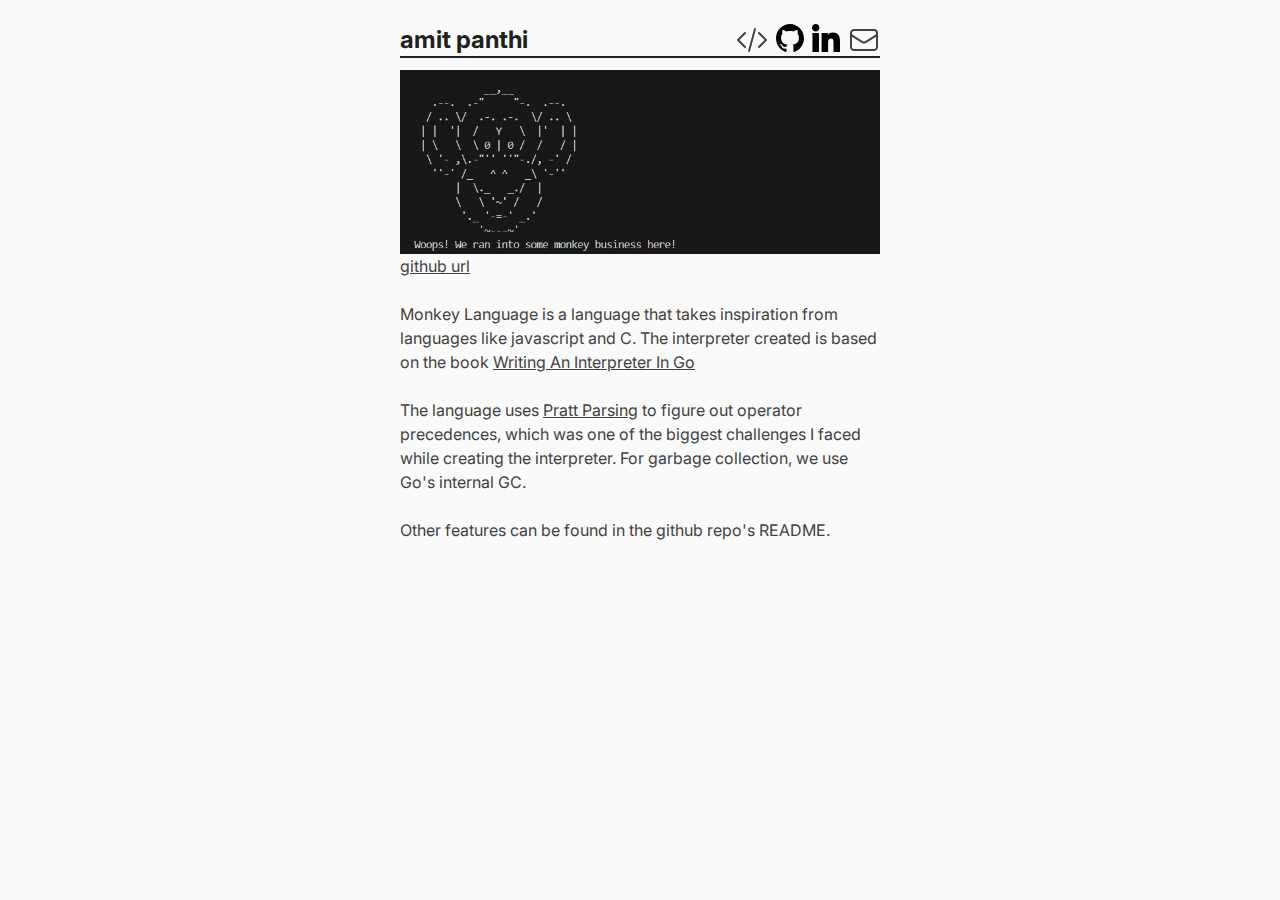
<file: monkey.html>
<!DOCTYPE html>
<html lang="en">
<head>
    <meta charset="UTF-8">
    <meta name="viewport" content="width=device-width, initial-scale=1.0">
    <link href="./src/output.css" rel="stylesheet">
    <title>Monkey Lang</title>
    <link rel="icon" type="image/x-icon" href="/resources/img/favicon.ico">
</head>
<body>
    <main>
        <div class="flex justify-between  border-b-2 border-primary pt-6">
            <h1 class="text-2xl font-bold text-primary"><a href="/">amit panthi</a></h1>
            <div class="flex gap-2">
                <a href="./devlog.html">
                    <svg class="size-8" xmlns="http://www.w3.org/2000/svg" fill="none" viewBox="0 0 24 24" stroke-width="1.5" stroke="currentColor" class="size-6">
                        <path stroke-linecap="round" stroke-linejoin="round" d="M17.25 6.75 22.5 12l-5.25 5.25m-10.5 0L1.5 12l5.25-5.25m7.5-3-4.5 16.5" />
                      </svg>                          
                </a>
                <a href="https://github.com/amitpanthi">
                    <svg class="size-7" viewBox="0 0 20 20" version="1.1" xmlns="http://www.w3.org/2000/svg" xmlns:xlink="http://www.w3.org/1999/xlink" fill="#000000"><g id="SVGRepo_bgCarrier" stroke-width="0"></g><g id="SVGRepo_tracerCarrier" stroke-linecap="round" stroke-linejoin="round"></g><g id="SVGRepo_iconCarrier"> <desc>Created with Sketch.</desc> <defs> </defs> <g id="Page-1" stroke="none" stroke-width="1" fill="none" fill-rule="evenodd"> <g id="Dribbble-Light-Preview" transform="translate(-140.000000, -7559.000000)" fill="#000000"> <g id="icons" transform="translate(56.000000, 160.000000)"> <path d="M94,7399 C99.523,7399 104,7403.59 104,7409.253 C104,7413.782 101.138,7417.624 97.167,7418.981 C96.66,7419.082 96.48,7418.762 96.48,7418.489 C96.48,7418.151 96.492,7417.047 96.492,7415.675 C96.492,7414.719 96.172,7414.095 95.813,7413.777 C98.04,7413.523 100.38,7412.656 100.38,7408.718 C100.38,7407.598 99.992,7406.684 99.35,7405.966 C99.454,7405.707 99.797,7404.664 99.252,7403.252 C99.252,7403.252 98.414,7402.977 96.505,7404.303 C95.706,7404.076 94.85,7403.962 94,7403.958 C93.15,7403.962 92.295,7404.076 91.497,7404.303 C89.586,7402.977 88.746,7403.252 88.746,7403.252 C88.203,7404.664 88.546,7405.707 88.649,7405.966 C88.01,7406.684 87.619,7407.598 87.619,7408.718 C87.619,7412.646 89.954,7413.526 92.175,7413.785 C91.889,7414.041 91.63,7414.493 91.54,7415.156 C90.97,7415.418 89.522,7415.871 88.63,7414.304 C88.63,7414.304 88.101,7413.319 87.097,7413.247 C87.097,7413.247 86.122,7413.234 87.029,7413.87 C87.029,7413.87 87.684,7414.185 88.139,7415.37 C88.139,7415.37 88.726,7417.2 91.508,7416.58 C91.513,7417.437 91.522,7418.245 91.522,7418.489 C91.522,7418.76 91.338,7419.077 90.839,7418.982 C86.865,7417.627 84,7413.783 84,7409.253 C84,7403.59 88.478,7399 94,7399""> </path> </g> </g> </g> </g></svg>
                </a>
                <a href="https://www.linkedin.com/in/amit-panthi/">
                    <svg class="size-7" fill="#000000" height="200px" width="200px" version="1.1" id="Layer_1" xmlns="http://www.w3.org/2000/svg" xmlns:xlink="http://www.w3.org/1999/xlink" viewBox="0 0 310 310" xml:space="preserve"><g id="SVGRepo_bgCarrier" stroke-width="0"></g><g id="SVGRepo_tracerCarrier" stroke-linecap="round" stroke-linejoin="round"></g><g id="SVGRepo_iconCarrier"> <g id="XMLID_801_"> <path id="XMLID_802_" d="M72.16,99.73H9.927c-2.762,0-5,2.239-5,5v199.928c0,2.762,2.238,5,5,5H72.16c2.762,0,5-2.238,5-5V104.73 C77.16,101.969,74.922,99.73,72.16,99.73z"></path> <path id="XMLID_803_" d="M41.066,0.341C18.422,0.341,0,18.743,0,41.362C0,63.991,18.422,82.4,41.066,82.4 c22.626,0,41.033-18.41,41.033-41.038C82.1,18.743,63.692,0.341,41.066,0.341z"></path> <path id="XMLID_804_" d="M230.454,94.761c-24.995,0-43.472,10.745-54.679,22.954V104.73c0-2.761-2.238-5-5-5h-59.599 c-2.762,0-5,2.239-5,5v199.928c0,2.762,2.238,5,5,5h62.097c2.762,0,5-2.238,5-5v-98.918c0-33.333,9.054-46.319,32.29-46.319 c25.306,0,27.317,20.818,27.317,48.034v97.204c0,2.762,2.238,5,5,5H305c2.762,0,5-2.238,5-5V194.995 C310,145.43,300.549,94.761,230.454,94.761z"></path> </g> </g></svg>
                </a>
                
                <a href="mailto:apanthi08@gmail.com">
                    <svg xmlns="http://www.w3.org/2000/svg" fill="none" viewBox="0 0 24 24" stroke-width="1.5" stroke="currentColor" class="size-8">
                        <path stroke-linecap="round" stroke-linejoin="round" d="M21.75 6.75v10.5a2.25 2.25 0 0 1-2.25 2.25h-15a2.25 2.25 0 0 1-2.25-2.25V6.75m19.5 0A2.25 2.25 0 0 0 19.5 4.5h-15a2.25 2.25 0 0 0-2.25 2.25m19.5 0v.243a2.25 2.25 0 0 1-1.07 1.916l-7.5 4.615a2.25 2.25 0 0 1-2.36 0L3.32 8.91a2.25 2.25 0 0 1-1.07-1.916V6.75" />
                      </svg>
                </a>
            </div>
        </div>
        <div class="pt-3">
            <img src="resources/img/monkey-business.png" alt="monkey-business">
            <a class="underline" href="https://github.com/amitpanthi/monkey-lang">github url</a><br><br>
            <span>Monkey Language is a language that takes inspiration from languages like javascript and C. The interpreter created is based on the book <a class="underline" href="https://interpreterbook.com/">Writing An Interpreter In Go</a></span><br><br>
            <span>The language uses <a class="underline" href="https://matklad.github.io/2020/04/13/simple-but-powerful-pratt-parsing.html">Pratt Parsing</a> to figure out operator precedences, which was one of the biggest challenges I faced while creating the interpreter. For garbage collection, we use Go's internal GC.</span><br><br>
            <span>Other features can be found in the github repo's README.</span>
        </div>
    </main>
</body>
</html>
</file>
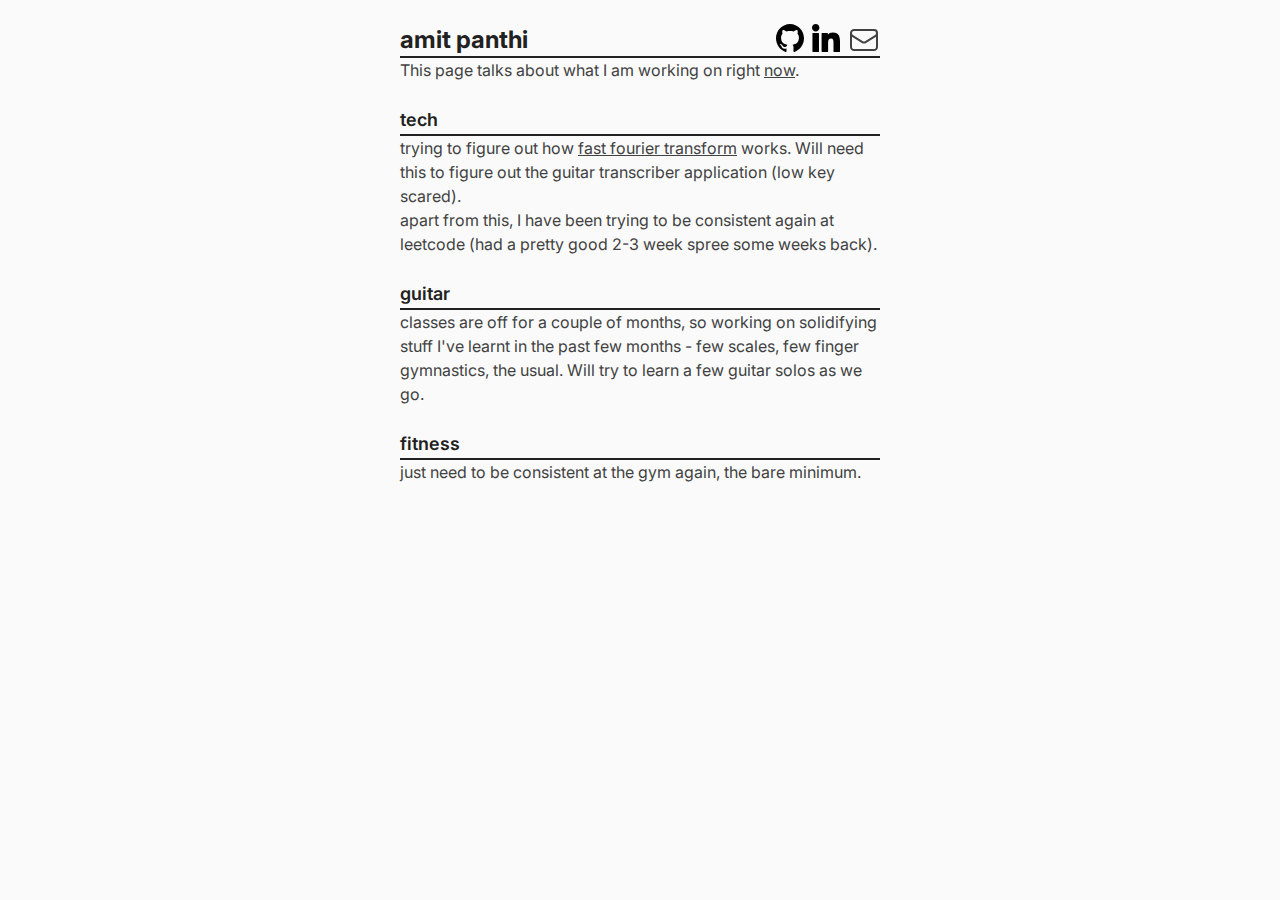
<file: now.html>
<!DOCTYPE html>
<html lang="en">
<head>
    <meta charset="UTF-8">
    <meta name="viewport" content="width=device-width, initial-scale=1.0">
    <link href="./src/output.css" rel="stylesheet">
    <title>Now</title>
    <link rel="icon" type="image/x-icon" href="/resources/img/favicon.ico">
</head>
<body>
    <main>
        <div class="flex justify-between  border-b-2 border-primary pt-6">
            <h1 class="text-2xl font-bold text-primary"><a href="/">amit panthi</a></h1>
            <div class="flex gap-2">
                <a href="https://github.com/amitpanthi">
                    <svg class="size-7" viewBox="0 0 20 20" version="1.1" xmlns="http://www.w3.org/2000/svg" xmlns:xlink="http://www.w3.org/1999/xlink" fill="#000000"><g id="SVGRepo_bgCarrier" stroke-width="0"></g><g id="SVGRepo_tracerCarrier" stroke-linecap="round" stroke-linejoin="round"></g><g id="SVGRepo_iconCarrier"> <desc>Created with Sketch.</desc> <defs> </defs> <g id="Page-1" stroke="none" stroke-width="1" fill="none" fill-rule="evenodd"> <g id="Dribbble-Light-Preview" transform="translate(-140.000000, -7559.000000)" fill="#000000"> <g id="icons" transform="translate(56.000000, 160.000000)"> <path d="M94,7399 C99.523,7399 104,7403.59 104,7409.253 C104,7413.782 101.138,7417.624 97.167,7418.981 C96.66,7419.082 96.48,7418.762 96.48,7418.489 C96.48,7418.151 96.492,7417.047 96.492,7415.675 C96.492,7414.719 96.172,7414.095 95.813,7413.777 C98.04,7413.523 100.38,7412.656 100.38,7408.718 C100.38,7407.598 99.992,7406.684 99.35,7405.966 C99.454,7405.707 99.797,7404.664 99.252,7403.252 C99.252,7403.252 98.414,7402.977 96.505,7404.303 C95.706,7404.076 94.85,7403.962 94,7403.958 C93.15,7403.962 92.295,7404.076 91.497,7404.303 C89.586,7402.977 88.746,7403.252 88.746,7403.252 C88.203,7404.664 88.546,7405.707 88.649,7405.966 C88.01,7406.684 87.619,7407.598 87.619,7408.718 C87.619,7412.646 89.954,7413.526 92.175,7413.785 C91.889,7414.041 91.63,7414.493 91.54,7415.156 C90.97,7415.418 89.522,7415.871 88.63,7414.304 C88.63,7414.304 88.101,7413.319 87.097,7413.247 C87.097,7413.247 86.122,7413.234 87.029,7413.87 C87.029,7413.87 87.684,7414.185 88.139,7415.37 C88.139,7415.37 88.726,7417.2 91.508,7416.58 C91.513,7417.437 91.522,7418.245 91.522,7418.489 C91.522,7418.76 91.338,7419.077 90.839,7418.982 C86.865,7417.627 84,7413.783 84,7409.253 C84,7403.59 88.478,7399 94,7399""> </path> </g> </g> </g> </g></svg>
                </a>
                <a href="https://www.linkedin.com/in/amit-panthi/">
                    <svg class="size-7" fill="#000000" height="200px" width="200px" version="1.1" id="Layer_1" xmlns="http://www.w3.org/2000/svg" xmlns:xlink="http://www.w3.org/1999/xlink" viewBox="0 0 310 310" xml:space="preserve"><g id="SVGRepo_bgCarrier" stroke-width="0"></g><g id="SVGRepo_tracerCarrier" stroke-linecap="round" stroke-linejoin="round"></g><g id="SVGRepo_iconCarrier"> <g id="XMLID_801_"> <path id="XMLID_802_" d="M72.16,99.73H9.927c-2.762,0-5,2.239-5,5v199.928c0,2.762,2.238,5,5,5H72.16c2.762,0,5-2.238,5-5V104.73 C77.16,101.969,74.922,99.73,72.16,99.73z"></path> <path id="XMLID_803_" d="M41.066,0.341C18.422,0.341,0,18.743,0,41.362C0,63.991,18.422,82.4,41.066,82.4 c22.626,0,41.033-18.41,41.033-41.038C82.1,18.743,63.692,0.341,41.066,0.341z"></path> <path id="XMLID_804_" d="M230.454,94.761c-24.995,0-43.472,10.745-54.679,22.954V104.73c0-2.761-2.238-5-5-5h-59.599 c-2.762,0-5,2.239-5,5v199.928c0,2.762,2.238,5,5,5h62.097c2.762,0,5-2.238,5-5v-98.918c0-33.333,9.054-46.319,32.29-46.319 c25.306,0,27.317,20.818,27.317,48.034v97.204c0,2.762,2.238,5,5,5H305c2.762,0,5-2.238,5-5V194.995 C310,145.43,300.549,94.761,230.454,94.761z"></path> </g> </g></svg>
                </a>
                
                <a href="mailto:apanthi08@gmail.com">
                    <svg xmlns="http://www.w3.org/2000/svg" fill="none" viewBox="0 0 24 24" stroke-width="1.5" stroke="currentColor" class="size-8">
                        <path stroke-linecap="round" stroke-linejoin="round" d="M21.75 6.75v10.5a2.25 2.25 0 0 1-2.25 2.25h-15a2.25 2.25 0 0 1-2.25-2.25V6.75m19.5 0A2.25 2.25 0 0 0 19.5 4.5h-15a2.25 2.25 0 0 0-2.25 2.25m19.5 0v.243a2.25 2.25 0 0 1-1.07 1.916l-7.5 4.615a2.25 2.25 0 0 1-2.36 0L3.32 8.91a2.25 2.25 0 0 1-1.07-1.916V6.75" />
                      </svg>
                </a>
            </div>
        </div>
        <div>
            This page talks about what I am working on right <a href="https://nownownow.com/about" class="underline">now</a>.

            <div class="pt-6">
                <h3 class="text-lg text-primary font-semibold border-b-2 border-primary">tech</h3>
                <span>trying to figure out how <a href="https://en.wikipedia.org/wiki/Fast_Fourier_transform" class="underline">fast fourier transform</a> works. Will need this to figure out the guitar transcriber application (low key scared).</span><br>
                <span>apart from this, I have been trying to be consistent again at leetcode (had a pretty good 2-3 week spree some weeks back).</span>
            </div>

            <div class="pt-6">
                <h3 class="text-lg text-primary font-semibold border-b-2 border-primary">guitar</h3>
                <span>classes are off for a couple of months, so working on solidifying stuff I've learnt in the past few months - few scales, few finger gymnastics, the usual. Will try to learn a few guitar solos as we go.</span>
            </div>

            <div class="pt-6">
                <h3 class="text-lg text-primary font-semibold border-b-2 border-primary">fitness</h3>
                <span>just need to be consistent at the gym again, the bare minimum.</span>
            </div>
        </div>
    </main>
</body>
</html>
</file>
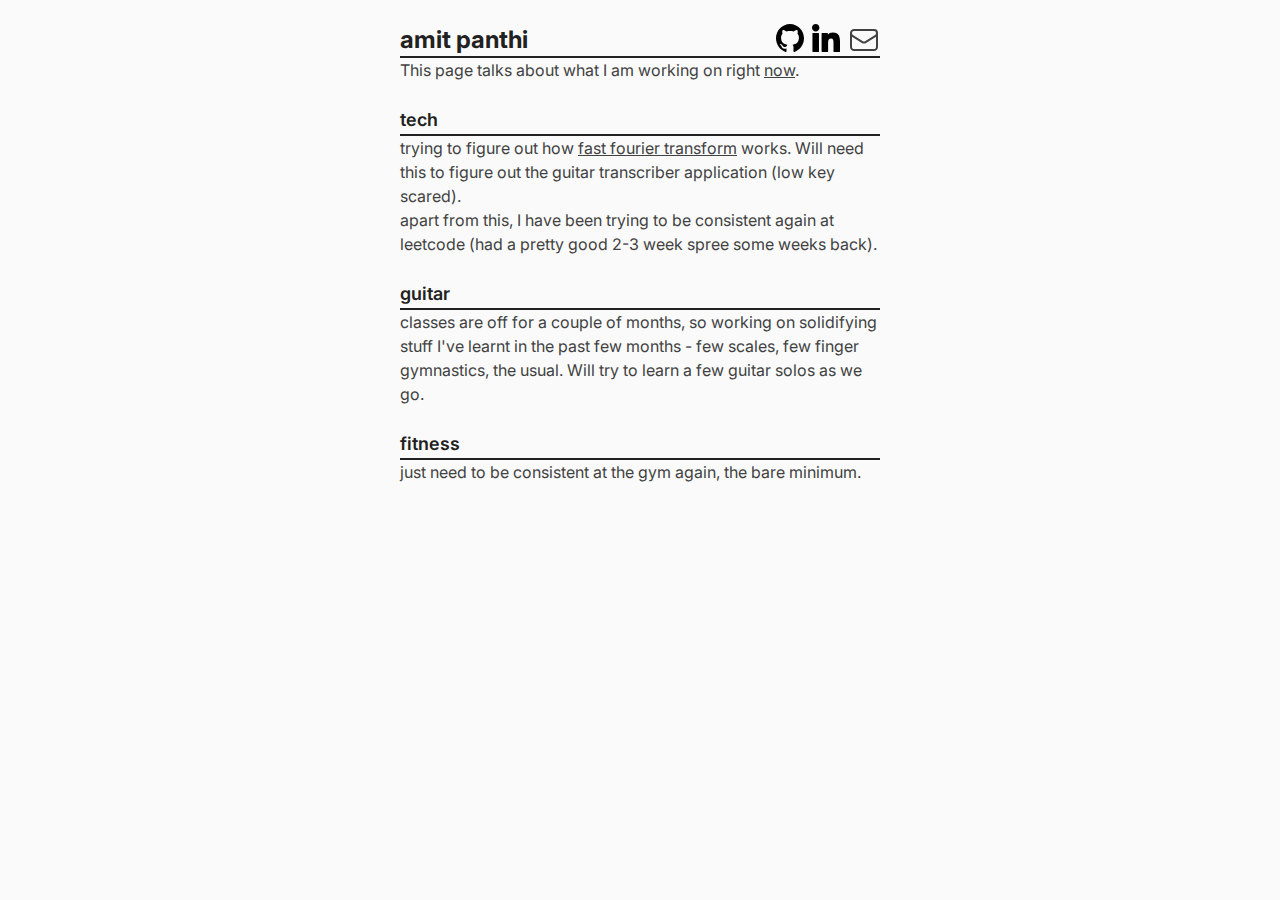
<file: src/now.html>
<!DOCTYPE html>
<html lang="en">
<head>
    <meta charset="UTF-8">
    <meta name="viewport" content="width=device-width, initial-scale=1.0">
    <link href="./output.css" rel="stylesheet">
</head>
<body>
    <main>
        <div class="flex justify-between  border-b-2 border-primary pt-6">
            <h1 class="text-2xl font-bold text-primary"><a href="/src/index.html">amit panthi</a></h1>
            <div class="flex gap-2">
                <a href="https://github.com/amitpanthi">
                    <svg class="size-7" viewBox="0 0 20 20" version="1.1" xmlns="http://www.w3.org/2000/svg" xmlns:xlink="http://www.w3.org/1999/xlink" fill="#000000"><g id="SVGRepo_bgCarrier" stroke-width="0"></g><g id="SVGRepo_tracerCarrier" stroke-linecap="round" stroke-linejoin="round"></g><g id="SVGRepo_iconCarrier"> <desc>Created with Sketch.</desc> <defs> </defs> <g id="Page-1" stroke="none" stroke-width="1" fill="none" fill-rule="evenodd"> <g id="Dribbble-Light-Preview" transform="translate(-140.000000, -7559.000000)" fill="#000000"> <g id="icons" transform="translate(56.000000, 160.000000)"> <path d="M94,7399 C99.523,7399 104,7403.59 104,7409.253 C104,7413.782 101.138,7417.624 97.167,7418.981 C96.66,7419.082 96.48,7418.762 96.48,7418.489 C96.48,7418.151 96.492,7417.047 96.492,7415.675 C96.492,7414.719 96.172,7414.095 95.813,7413.777 C98.04,7413.523 100.38,7412.656 100.38,7408.718 C100.38,7407.598 99.992,7406.684 99.35,7405.966 C99.454,7405.707 99.797,7404.664 99.252,7403.252 C99.252,7403.252 98.414,7402.977 96.505,7404.303 C95.706,7404.076 94.85,7403.962 94,7403.958 C93.15,7403.962 92.295,7404.076 91.497,7404.303 C89.586,7402.977 88.746,7403.252 88.746,7403.252 C88.203,7404.664 88.546,7405.707 88.649,7405.966 C88.01,7406.684 87.619,7407.598 87.619,7408.718 C87.619,7412.646 89.954,7413.526 92.175,7413.785 C91.889,7414.041 91.63,7414.493 91.54,7415.156 C90.97,7415.418 89.522,7415.871 88.63,7414.304 C88.63,7414.304 88.101,7413.319 87.097,7413.247 C87.097,7413.247 86.122,7413.234 87.029,7413.87 C87.029,7413.87 87.684,7414.185 88.139,7415.37 C88.139,7415.37 88.726,7417.2 91.508,7416.58 C91.513,7417.437 91.522,7418.245 91.522,7418.489 C91.522,7418.76 91.338,7419.077 90.839,7418.982 C86.865,7417.627 84,7413.783 84,7409.253 C84,7403.59 88.478,7399 94,7399""> </path> </g> </g> </g> </g></svg>
                </a>
                <a href="https://www.linkedin.com/in/amit-panthi/">
                    <svg class="size-7" fill="#000000" height="200px" width="200px" version="1.1" id="Layer_1" xmlns="http://www.w3.org/2000/svg" xmlns:xlink="http://www.w3.org/1999/xlink" viewBox="0 0 310 310" xml:space="preserve"><g id="SVGRepo_bgCarrier" stroke-width="0"></g><g id="SVGRepo_tracerCarrier" stroke-linecap="round" stroke-linejoin="round"></g><g id="SVGRepo_iconCarrier"> <g id="XMLID_801_"> <path id="XMLID_802_" d="M72.16,99.73H9.927c-2.762,0-5,2.239-5,5v199.928c0,2.762,2.238,5,5,5H72.16c2.762,0,5-2.238,5-5V104.73 C77.16,101.969,74.922,99.73,72.16,99.73z"></path> <path id="XMLID_803_" d="M41.066,0.341C18.422,0.341,0,18.743,0,41.362C0,63.991,18.422,82.4,41.066,82.4 c22.626,0,41.033-18.41,41.033-41.038C82.1,18.743,63.692,0.341,41.066,0.341z"></path> <path id="XMLID_804_" d="M230.454,94.761c-24.995,0-43.472,10.745-54.679,22.954V104.73c0-2.761-2.238-5-5-5h-59.599 c-2.762,0-5,2.239-5,5v199.928c0,2.762,2.238,5,5,5h62.097c2.762,0,5-2.238,5-5v-98.918c0-33.333,9.054-46.319,32.29-46.319 c25.306,0,27.317,20.818,27.317,48.034v97.204c0,2.762,2.238,5,5,5H305c2.762,0,5-2.238,5-5V194.995 C310,145.43,300.549,94.761,230.454,94.761z"></path> </g> </g></svg>
                </a>
                
                <a href="mailto:apanthi08@gmail.com">
                    <svg xmlns="http://www.w3.org/2000/svg" fill="none" viewBox="0 0 24 24" stroke-width="1.5" stroke="currentColor" class="size-8">
                        <path stroke-linecap="round" stroke-linejoin="round" d="M21.75 6.75v10.5a2.25 2.25 0 0 1-2.25 2.25h-15a2.25 2.25 0 0 1-2.25-2.25V6.75m19.5 0A2.25 2.25 0 0 0 19.5 4.5h-15a2.25 2.25 0 0 0-2.25 2.25m19.5 0v.243a2.25 2.25 0 0 1-1.07 1.916l-7.5 4.615a2.25 2.25 0 0 1-2.36 0L3.32 8.91a2.25 2.25 0 0 1-1.07-1.916V6.75" />
                      </svg>
                </a>
            </div>
        </div>
        <div>
            This page talks about what I am working on right <a href="https://nownownow.com/about" class="underline">now</a>.

            <div class="pt-6">
                <h3 class="text-lg text-primary font-semibold border-b-2 border-primary">tech</h3>
                <span>trying to figure out how <a href="https://en.wikipedia.org/wiki/Fast_Fourier_transform" class="underline">fast fourier transform</a> works. Will need this to figure out the guitar transcriber application (low key scared).</span><br>
                <span>apart from this, I have been trying to be consistent again at leetcode (had a pretty good 2-3 week spree some weeks back).</span>
            </div>

            <div class="pt-6">
                <h3 class="text-lg text-primary font-semibold border-b-2 border-primary">guitar</h3>
                <span>classes are off for a couple of months, so working on solidifying stuff I've learnt in the past few months - few scales, few finger gymnastics, the usual. Will try to learn a few guitar solos as we go.</span>
            </div>

            <div class="pt-6">
                <h3 class="text-lg text-primary font-semibold border-b-2 border-primary">fitness</h3>
                <span>just need to be consistent at the gym again, the bare minimum.</span>
            </div>
        </div>
    </main>
</body>
</html>
</file>
<file: src/output.css>
@import url('https://fonts.googleapis.com/css2?family=Inter:wght@100;200;300;400;500;700;900&display=swap');

/*
! tailwindcss v3.4.10 | MIT License | https://tailwindcss.com
*/

/*
1. Prevent padding and border from affecting element width. (https://github.com/mozdevs/cssremedy/issues/4)
2. Allow adding a border to an element by just adding a border-width. (https://github.com/tailwindcss/tailwindcss/pull/116)
*/

*,
::before,
::after {
  box-sizing: border-box;
  /* 1 */
  border-width: 0;
  /* 2 */
  border-style: solid;
  /* 2 */
  border-color: #e5e7eb;
  /* 2 */
}

::before,
::after {
  --tw-content: '';
}

/*
1. Use a consistent sensible line-height in all browsers.
2. Prevent adjustments of font size after orientation changes in iOS.
3. Use a more readable tab size.
4. Use the user's configured `sans` font-family by default.
5. Use the user's configured `sans` font-feature-settings by default.
6. Use the user's configured `sans` font-variation-settings by default.
7. Disable tap highlights on iOS
*/

html,
:host {
  line-height: 1.5;
  /* 1 */
  -webkit-text-size-adjust: 100%;
  /* 2 */
  -moz-tab-size: 4;
  /* 3 */
  -o-tab-size: 4;
     tab-size: 4;
  /* 3 */
  font-family: ui-sans-serif, system-ui, sans-serif, "Apple Color Emoji", "Segoe UI Emoji", "Segoe UI Symbol", "Noto Color Emoji";
  /* 4 */
  font-feature-settings: normal;
  /* 5 */
  font-variation-settings: normal;
  /* 6 */
  -webkit-tap-highlight-color: transparent;
  /* 7 */
}

/*
1. Remove the margin in all browsers.
2. Inherit line-height from `html` so users can set them as a class directly on the `html` element.
*/

body {
  margin: 0;
  /* 1 */
  line-height: inherit;
  /* 2 */
}

/*
1. Add the correct height in Firefox.
2. Correct the inheritance of border color in Firefox. (https://bugzilla.mozilla.org/show_bug.cgi?id=190655)
3. Ensure horizontal rules are visible by default.
*/

hr {
  height: 0;
  /* 1 */
  color: inherit;
  /* 2 */
  border-top-width: 1px;
  /* 3 */
}

/*
Add the correct text decoration in Chrome, Edge, and Safari.
*/

abbr:where([title]) {
  -webkit-text-decoration: underline dotted;
          text-decoration: underline dotted;
}

/*
Remove the default font size and weight for headings.
*/

h1,
h2,
h3,
h4,
h5,
h6 {
  font-size: inherit;
  font-weight: inherit;
}

/*
Reset links to optimize for opt-in styling instead of opt-out.
*/

a {
  color: inherit;
  text-decoration: inherit;
}

/*
Add the correct font weight in Edge and Safari.
*/

b,
strong {
  font-weight: bolder;
}

/*
1. Use the user's configured `mono` font-family by default.
2. Use the user's configured `mono` font-feature-settings by default.
3. Use the user's configured `mono` font-variation-settings by default.
4. Correct the odd `em` font sizing in all browsers.
*/

code,
kbd,
samp,
pre {
  font-family: ui-monospace, SFMono-Regular, Menlo, Monaco, Consolas, "Liberation Mono", "Courier New", monospace;
  /* 1 */
  font-feature-settings: normal;
  /* 2 */
  font-variation-settings: normal;
  /* 3 */
  font-size: 1em;
  /* 4 */
}

/*
Add the correct font size in all browsers.
*/

small {
  font-size: 80%;
}

/*
Prevent `sub` and `sup` elements from affecting the line height in all browsers.
*/

sub,
sup {
  font-size: 75%;
  line-height: 0;
  position: relative;
  vertical-align: baseline;
}

sub {
  bottom: -0.25em;
}

sup {
  top: -0.5em;
}

/*
1. Remove text indentation from table contents in Chrome and Safari. (https://bugs.chromium.org/p/chromium/issues/detail?id=999088, https://bugs.webkit.org/show_bug.cgi?id=201297)
2. Correct table border color inheritance in all Chrome and Safari. (https://bugs.chromium.org/p/chromium/issues/detail?id=935729, https://bugs.webkit.org/show_bug.cgi?id=195016)
3. Remove gaps between table borders by default.
*/

table {
  text-indent: 0;
  /* 1 */
  border-color: inherit;
  /* 2 */
  border-collapse: collapse;
  /* 3 */
}

/*
1. Change the font styles in all browsers.
2. Remove the margin in Firefox and Safari.
3. Remove default padding in all browsers.
*/

button,
input,
optgroup,
select,
textarea {
  font-family: inherit;
  /* 1 */
  font-feature-settings: inherit;
  /* 1 */
  font-variation-settings: inherit;
  /* 1 */
  font-size: 100%;
  /* 1 */
  font-weight: inherit;
  /* 1 */
  line-height: inherit;
  /* 1 */
  letter-spacing: inherit;
  /* 1 */
  color: inherit;
  /* 1 */
  margin: 0;
  /* 2 */
  padding: 0;
  /* 3 */
}

/*
Remove the inheritance of text transform in Edge and Firefox.
*/

button,
select {
  text-transform: none;
}

/*
1. Correct the inability to style clickable types in iOS and Safari.
2. Remove default button styles.
*/

button,
input:where([type='button']),
input:where([type='reset']),
input:where([type='submit']) {
  -webkit-appearance: button;
  /* 1 */
  background-color: transparent;
  /* 2 */
  background-image: none;
  /* 2 */
}

/*
Use the modern Firefox focus style for all focusable elements.
*/

:-moz-focusring {
  outline: auto;
}

/*
Remove the additional `:invalid` styles in Firefox. (https://github.com/mozilla/gecko-dev/blob/2f9eacd9d3d995c937b4251a5557d95d494c9be1/layout/style/res/forms.css#L728-L737)
*/

:-moz-ui-invalid {
  box-shadow: none;
}

/*
Add the correct vertical alignment in Chrome and Firefox.
*/

progress {
  vertical-align: baseline;
}

/*
Correct the cursor style of increment and decrement buttons in Safari.
*/

::-webkit-inner-spin-button,
::-webkit-outer-spin-button {
  height: auto;
}

/*
1. Correct the odd appearance in Chrome and Safari.
2. Correct the outline style in Safari.
*/

[type='search'] {
  -webkit-appearance: textfield;
  /* 1 */
  outline-offset: -2px;
  /* 2 */
}

/*
Remove the inner padding in Chrome and Safari on macOS.
*/

::-webkit-search-decoration {
  -webkit-appearance: none;
}

/*
1. Correct the inability to style clickable types in iOS and Safari.
2. Change font properties to `inherit` in Safari.
*/

::-webkit-file-upload-button {
  -webkit-appearance: button;
  /* 1 */
  font: inherit;
  /* 2 */
}

/*
Add the correct display in Chrome and Safari.
*/

summary {
  display: list-item;
}

/*
Removes the default spacing and border for appropriate elements.
*/

blockquote,
dl,
dd,
h1,
h2,
h3,
h4,
h5,
h6,
hr,
figure,
p,
pre {
  margin: 0;
}

fieldset {
  margin: 0;
  padding: 0;
}

legend {
  padding: 0;
}

ol,
ul,
menu {
  list-style: none;
  margin: 0;
  padding: 0;
}

/*
Reset default styling for dialogs.
*/

dialog {
  padding: 0;
}

/*
Prevent resizing textareas horizontally by default.
*/

textarea {
  resize: vertical;
}

/*
1. Reset the default placeholder opacity in Firefox. (https://github.com/tailwindlabs/tailwindcss/issues/3300)
2. Set the default placeholder color to the user's configured gray 400 color.
*/

input::-moz-placeholder, textarea::-moz-placeholder {
  opacity: 1;
  /* 1 */
  color: #9ca3af;
  /* 2 */
}

input::placeholder,
textarea::placeholder {
  opacity: 1;
  /* 1 */
  color: #9ca3af;
  /* 2 */
}

/*
Set the default cursor for buttons.
*/

button,
[role="button"] {
  cursor: pointer;
}

/*
Make sure disabled buttons don't get the pointer cursor.
*/

:disabled {
  cursor: default;
}

/*
1. Make replaced elements `display: block` by default. (https://github.com/mozdevs/cssremedy/issues/14)
2. Add `vertical-align: middle` to align replaced elements more sensibly by default. (https://github.com/jensimmons/cssremedy/issues/14#issuecomment-634934210)
   This can trigger a poorly considered lint error in some tools but is included by design.
*/

img,
svg,
video,
canvas,
audio,
iframe,
embed,
object {
  display: block;
  /* 1 */
  vertical-align: middle;
  /* 2 */
}

/*
Constrain images and videos to the parent width and preserve their intrinsic aspect ratio. (https://github.com/mozdevs/cssremedy/issues/14)
*/

img,
video {
  max-width: 100%;
  height: auto;
}

/* Make elements with the HTML hidden attribute stay hidden by default */

[hidden] {
  display: none;
}

html {
  font-family: Inter, system-ui, sans-serif;
}

*, ::before, ::after{
  --tw-border-spacing-x: 0;
  --tw-border-spacing-y: 0;
  --tw-translate-x: 0;
  --tw-translate-y: 0;
  --tw-rotate: 0;
  --tw-skew-x: 0;
  --tw-skew-y: 0;
  --tw-scale-x: 1;
  --tw-scale-y: 1;
  --tw-pan-x:  ;
  --tw-pan-y:  ;
  --tw-pinch-zoom:  ;
  --tw-scroll-snap-strictness: proximity;
  --tw-gradient-from-position:  ;
  --tw-gradient-via-position:  ;
  --tw-gradient-to-position:  ;
  --tw-ordinal:  ;
  --tw-slashed-zero:  ;
  --tw-numeric-figure:  ;
  --tw-numeric-spacing:  ;
  --tw-numeric-fraction:  ;
  --tw-ring-inset:  ;
  --tw-ring-offset-width: 0px;
  --tw-ring-offset-color: #fff;
  --tw-ring-color: rgb(59 130 246 / 0.5);
  --tw-ring-offset-shadow: 0 0 #0000;
  --tw-ring-shadow: 0 0 #0000;
  --tw-shadow: 0 0 #0000;
  --tw-shadow-colored: 0 0 #0000;
  --tw-blur:  ;
  --tw-brightness:  ;
  --tw-contrast:  ;
  --tw-grayscale:  ;
  --tw-hue-rotate:  ;
  --tw-invert:  ;
  --tw-saturate:  ;
  --tw-sepia:  ;
  --tw-drop-shadow:  ;
  --tw-backdrop-blur:  ;
  --tw-backdrop-brightness:  ;
  --tw-backdrop-contrast:  ;
  --tw-backdrop-grayscale:  ;
  --tw-backdrop-hue-rotate:  ;
  --tw-backdrop-invert:  ;
  --tw-backdrop-opacity:  ;
  --tw-backdrop-saturate:  ;
  --tw-backdrop-sepia:  ;
  --tw-contain-size:  ;
  --tw-contain-layout:  ;
  --tw-contain-paint:  ;
  --tw-contain-style:  ;
}

::backdrop{
  --tw-border-spacing-x: 0;
  --tw-border-spacing-y: 0;
  --tw-translate-x: 0;
  --tw-translate-y: 0;
  --tw-rotate: 0;
  --tw-skew-x: 0;
  --tw-skew-y: 0;
  --tw-scale-x: 1;
  --tw-scale-y: 1;
  --tw-pan-x:  ;
  --tw-pan-y:  ;
  --tw-pinch-zoom:  ;
  --tw-scroll-snap-strictness: proximity;
  --tw-gradient-from-position:  ;
  --tw-gradient-via-position:  ;
  --tw-gradient-to-position:  ;
  --tw-ordinal:  ;
  --tw-slashed-zero:  ;
  --tw-numeric-figure:  ;
  --tw-numeric-spacing:  ;
  --tw-numeric-fraction:  ;
  --tw-ring-inset:  ;
  --tw-ring-offset-width: 0px;
  --tw-ring-offset-color: #fff;
  --tw-ring-color: rgb(59 130 246 / 0.5);
  --tw-ring-offset-shadow: 0 0 #0000;
  --tw-ring-shadow: 0 0 #0000;
  --tw-shadow: 0 0 #0000;
  --tw-shadow-colored: 0 0 #0000;
  --tw-blur:  ;
  --tw-brightness:  ;
  --tw-contrast:  ;
  --tw-grayscale:  ;
  --tw-hue-rotate:  ;
  --tw-invert:  ;
  --tw-saturate:  ;
  --tw-sepia:  ;
  --tw-drop-shadow:  ;
  --tw-backdrop-blur:  ;
  --tw-backdrop-brightness:  ;
  --tw-backdrop-contrast:  ;
  --tw-backdrop-grayscale:  ;
  --tw-backdrop-hue-rotate:  ;
  --tw-backdrop-invert:  ;
  --tw-backdrop-opacity:  ;
  --tw-backdrop-saturate:  ;
  --tw-backdrop-sepia:  ;
  --tw-contain-size:  ;
  --tw-contain-layout:  ;
  --tw-contain-paint:  ;
  --tw-contain-style:  ;
}

.container{
  width: 100%;
}

@media (min-width: 640px){
  .container{
    max-width: 640px;
  }
}

@media (min-width: 768px){
  .container{
    max-width: 768px;
  }
}

@media (min-width: 1024px){
  .container{
    max-width: 1024px;
  }
}

@media (min-width: 1280px){
  .container{
    max-width: 1280px;
  }
}

@media (min-width: 1536px){
  .container{
    max-width: 1536px;
  }
}

.mt-2{
  margin-top: 0.5rem;
}

.flex{
  display: flex;
}

.size-6{
  width: 1.5rem;
  height: 1.5rem;
}

.size-7{
  width: 1.75rem;
  height: 1.75rem;
}

.size-8{
  width: 2rem;
  height: 2rem;
}

.transform{
  transform: translate(var(--tw-translate-x), var(--tw-translate-y)) rotate(var(--tw-rotate)) skewX(var(--tw-skew-x)) skewY(var(--tw-skew-y)) scaleX(var(--tw-scale-x)) scaleY(var(--tw-scale-y));
}

.justify-start{
  justify-content: flex-start;
}

.justify-between{
  justify-content: space-between;
}

.gap-2{
  gap: 0.5rem;
}

.border-b-2{
  border-bottom-width: 2px;
}

.border-t-2{
  border-top-width: 2px;
}

.border-primary{
  --tw-border-opacity: 1;
  border-color: rgb(33 33 33 / var(--tw-border-opacity));
}

.pb-3{
  padding-bottom: 0.75rem;
}

.pt-2{
  padding-top: 0.5rem;
}

.pt-3{
  padding-top: 0.75rem;
}

.pt-6{
  padding-top: 1.5rem;
}

.pt-1{
  padding-top: 0.25rem;
}

.text-2xl{
  font-size: 1.5rem;
  line-height: 2rem;
}

.text-lg{
  font-size: 1.125rem;
  line-height: 1.75rem;
}

.font-bold{
  font-weight: 700;
}

.font-semibold{
  font-weight: 600;
}

.italic{
  font-style: italic;
}

.text-primary{
  --tw-text-opacity: 1;
  color: rgb(33 33 33 / var(--tw-text-opacity));
}

.underline{
  text-decoration-line: underline;
}

body{
  display: flex;
  width: 100vw;
  justify-content: center;
  --tw-bg-opacity: 1;
  background-color: rgb(250 250 250 / var(--tw-bg-opacity));
  --tw-text-opacity: 1;
  color: rgb(66 66 66 / var(--tw-text-opacity));
}

@media (min-width: 768px){
  body{
    height: 100vh;
  }
}

main{
  width: 360px;
}

@media (min-width: 768px){
  main{
    width: 480px;
  }
}

.dev-log-item{
  border-top-width: 1px;
  --tw-border-opacity: 1;
  border-color: rgb(209 213 219 / var(--tw-border-opacity));
  padding-top: 12px;
  padding-bottom: 12px;
}

.dev-log-header{
  font-size: 1.125rem;
  line-height: 1.75rem;
  font-weight: 700;
}
</file>
